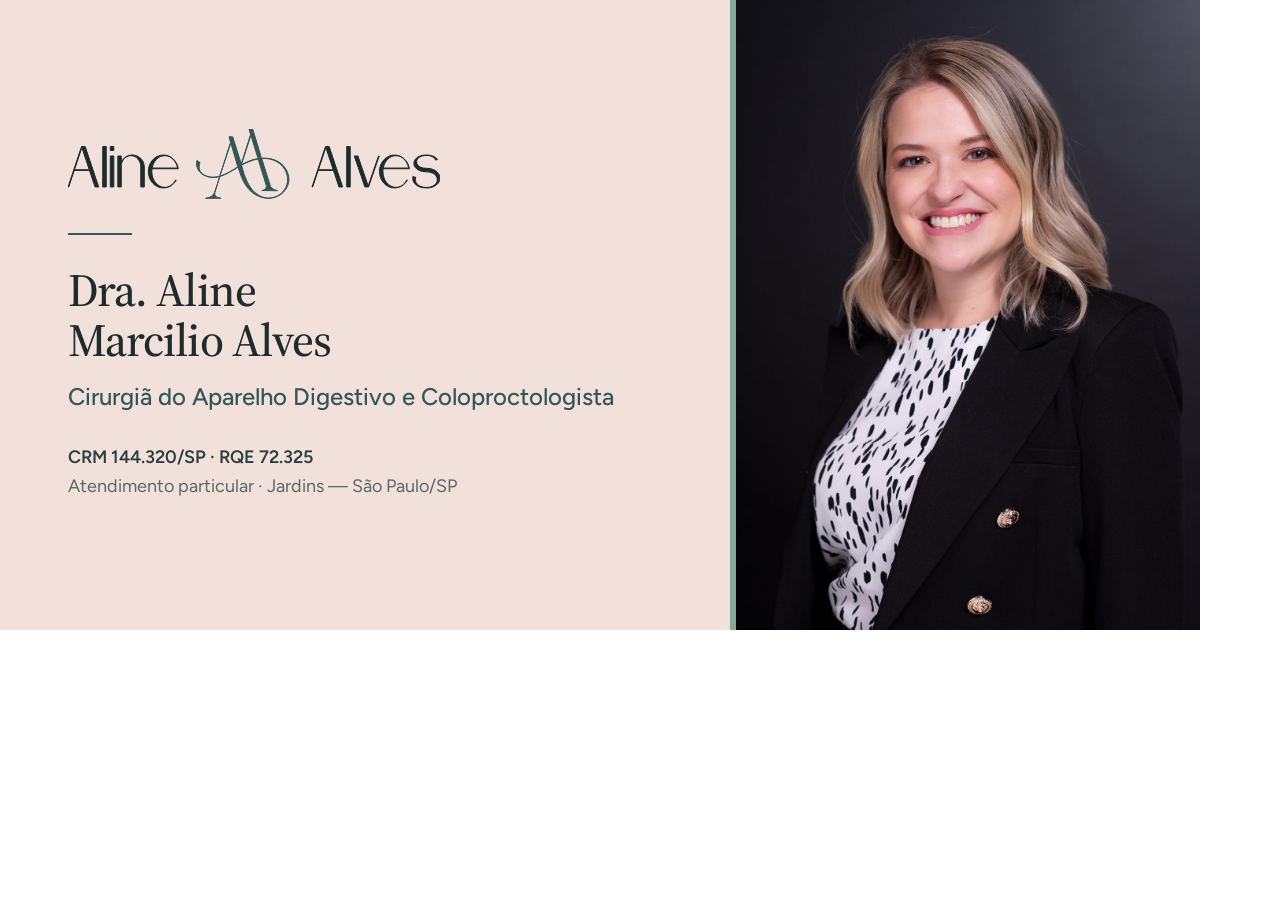
<file: script/og-card/card.html>
<!DOCTYPE html>
<html lang="pt-BR">
<head>
<meta charset="UTF-8" />
<title>OG</title>
<link rel="preconnect" href="https://fonts.googleapis.com" />
<link rel="preconnect" href="https://fonts.gstatic.com" crossorigin />
<link href="https://fonts.googleapis.com/css2?family=Figtree:wght@300;400;500;600&family=Source+Serif+4:opsz,wght@8..60,400;8..60,500;8..60,600&display=swap" rel="stylesheet" />
<style>
  :root {
    --paper: #FDFBFA;
    --blush: #F2E1DA;
    --sage: #85A797;
    --green: #335756;
    --deep: #283E3F;
    --ink: #1E2C2C;
    --muted: #5B6866;
    --serif: 'Source Serif 4', Georgia, serif;
    --sans: 'Figtree', system-ui, sans-serif;
  }
  * { box-sizing: border-box; margin: 0; padding: 0; }
  html, body { background: #fff; }
  body { -webkit-font-smoothing: antialiased; }

  .og {
    position: absolute; top: 0; left: 0;
    width: 1200px; height: 630px;
    display: grid; grid-template-columns: 730px 470px;
    font-family: var(--sans); background: var(--blush);
    overflow: hidden;
  }

  .og-copy { display: flex; flex-direction: column; justify-content: center; padding: 0 68px; }

  .og-logo { display: block; width: 372px; height: auto; color: var(--ink); margin-bottom: 34px; }
  .og-logo path { vector-effect: non-scaling-stroke; stroke-width: 1px; }

  .og-rule { width: 64px; height: 2px; background: var(--green); margin-bottom: 30px; }

  .og-name { font-family: var(--serif); font-size: 46px; font-weight: 500; line-height: 1.1; letter-spacing: -.02em; color: var(--ink); margin-bottom: 14px; }
  .og-role { font-size: 24px; font-weight: 500; line-height: 1.4; color: var(--green); margin-bottom: 30px; text-wrap: balance; }
  .og-meta { font-size: 18px; line-height: 1.6; color: var(--muted); }
  .og-meta strong { display: block; font-weight: 600; color: var(--deep); }

  .og-figure { position: relative; }
  .og-figure img { width: 100%; height: 100%; object-fit: cover; object-position: center 14%; }
  /* filete da marca separando foto e copy */
  .og-figure::before { content: ""; position: absolute; inset: 0 auto 0 0; width: 6px; background: var(--sage); z-index: 1; }
</style>
</head>
<body>
  <div class="og">
    <div class="og-copy">
      <svg class="og-logo" viewBox="0 0 1643.35 306.39" xmlns="http://www.w3.org/2000/svg" aria-hidden="true">
        <g fill="currentColor" stroke="currentColor" id="word"></g>
        <path id="mark" fill="#335756" stroke="#335756" fill-rule="nonzero" transform="translate(-188.73 -855.55)" />
      </svg>

      <div class="og-rule"></div>

      <h1 class="og-name">Dra. Aline<br />Marcilio Alves</h1>
      <p class="og-role">Cirurgiã do Aparelho Digestivo e Coloproctologista</p>
      <p class="og-meta">
        <strong>CRM 144.320/SP · RQE 72.325</strong>
        Atendimento particular · Jardins — São Paulo/SP
      </p>
    </div>

    <figure class="og-figure">
      <img src="../../client/src/assets/images/aline-hero.jpg" alt="" />
    </figure>
  </div>

  <script type="module">
    // Reaproveita os mesmos caminhos vetoriais do componente Logo.tsx do site.
    const res = await fetch('./logo-paths.json');
    const { word, mark } = await res.json();
    document.getElementById('word').innerHTML = word
      .map(p => `<path d="${p.d}" transform="translate(${p.dx} ${p.dy})" />`).join('');
    document.getElementById('mark').setAttribute('d', mark);
    document.body.dataset.ready = '1';
  </script>
</body>
</html>
</file>
